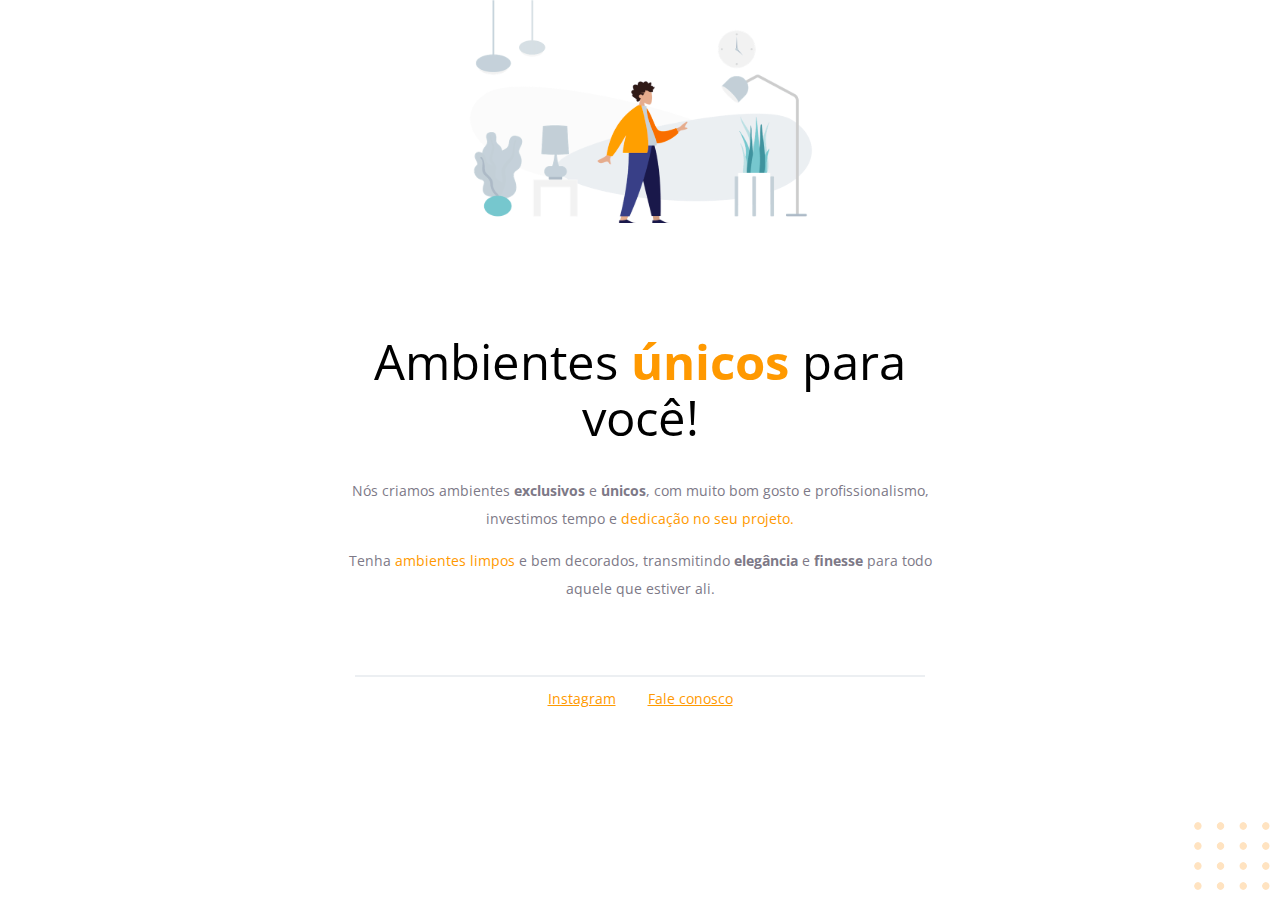
<file: STAGE02/CHALLENGE01/index.html>
<!DOCTYPE html>
<html lang="pt-BR">
<head>
    <link rel="preconnect" href="https://fonts.googleapis.com">
    <link rel="preconnect" href="https://fonts.gstatic.com" crossorigin>
    
    <meta charset="UTF-8">
    <meta name="viewport" content="width=device-width, initial-scale=1.0">
    <title>Móveis customizados</title>

    <link href="https://fonts.googleapis.com/css2?family=Inter:wght@100..900&family=Open+Sans:ital,wght@0,300..800;1,300..800&display=swap" rel="stylesheet">
    <link rel="stylesheet" href="style.css">

</head>
<body>
    
    <div id="hero">
        <img src="images/img1.svg" alt="Desenho de uma pessoa em uma sala com móveis">

        <h1>Ambientes <span>únicos</span> para você!</h1>
        <p>Nós criamos ambientes <strong>exclusivos</strong> e <strong>únicos</strong>, com muito bom gosto e profissionalismo, investimos tempo e <span>dedicação no seu projeto.</span></p>

        <p>Tenha <span>ambientes limpos</span> e bem decorados, transmitindo <strong>elegância</strong> e <strong>finesse</strong> para todo aquele que estiver ali.</p>
    </div>

    <div id="footer">

        <div class="line"></div>

        <a href="https://instagram.com/moveisparavoce" target="_blank">Instagram</a>
        <a href="mailto:moveisparavoce@moveisparavoce.com">Fale conosco</a>
    </div>

    <img id="balls" src="images/balls-decoration.svg" alt="Bolinhas laranjadas no canto direito inferior da tela">
</body>
</html>
</file>
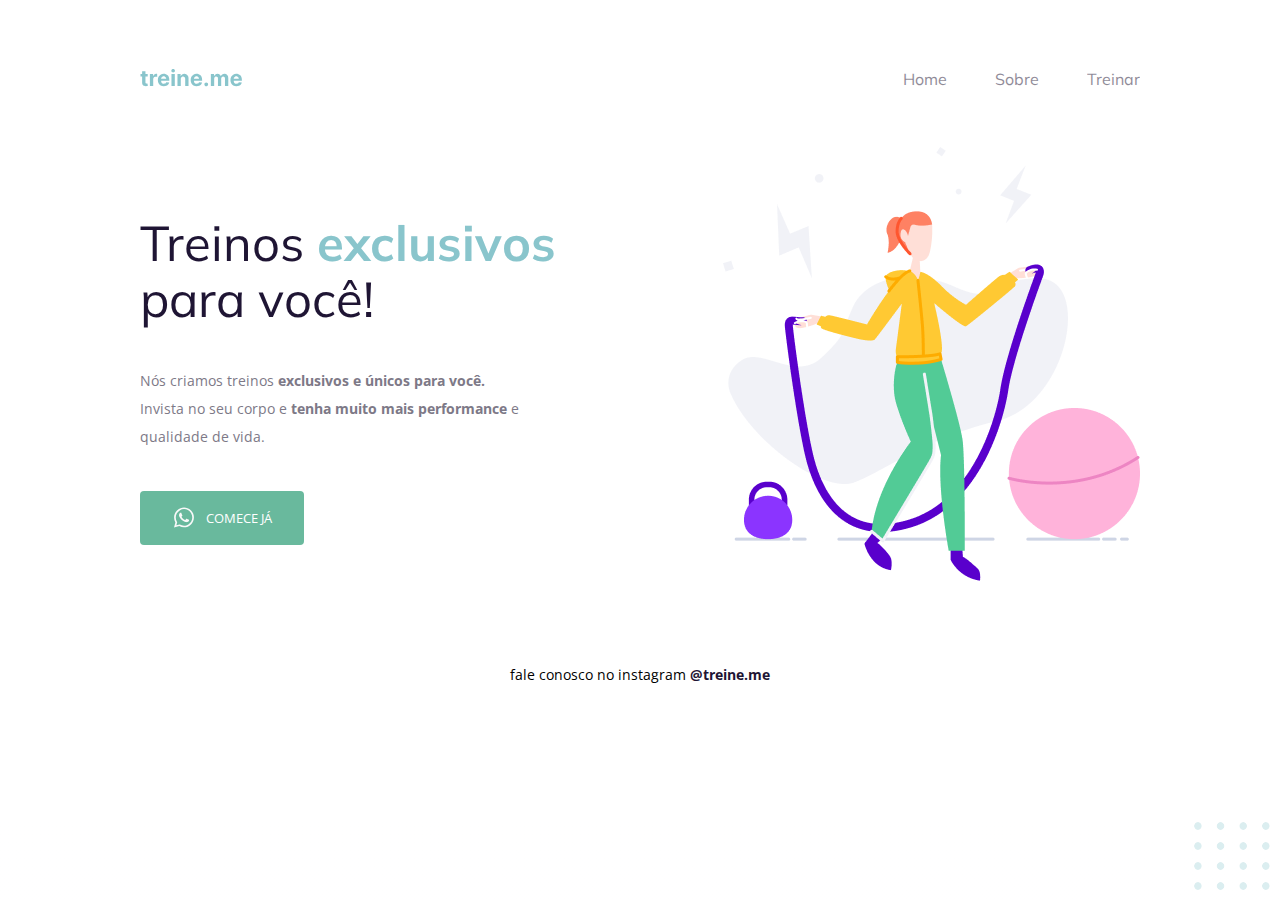
<file: STAGE02/CHALLENGE02/index.html>
<!DOCTYPE html>
<html lang="pt-br">
<head>
  <link rel="preconnect" href="https://fonts.googleapis.com">
  <link rel="preconnect" href="https://fonts.gstatic.com" crossorigin>
  <meta charset="UTF-8">
  <meta name="viewport" content="width=device-width, initial-scale=1.0">
  <title>Treine.me</title>
  <link href="https://fonts.googleapis.com/css2?family=Mulish:ital,wght@0,200..1000;1,200..1000&family=Open+Sans:ital,wght@0,300..800;1,300..800&display=swap" rel="stylesheet">
  <link rel="stylesheet" href="style.css">
</head>
<body>

  <div class="page">

    <nav>
      <a id="logo" href="#">
        <img src="images/Logo.svg" alt="Treine.me">
      </a>
      <ul>
        <li><a href="#">Home</a></li>
        <li><a href="#">Sobre</a></li>
        <li><a href="#">Treinar</a></li>
      </ul>
    </nav>
  
    <main>
      <section class="text">
        <h1>Treinos <span>exclusivos</span> para você!</h1>

        <p>
          Nós criamos treinos <strong>exclusivos e únicos para você.</strong><br> 
          Invista no seu corpo e <strong>tenha muito mais performance</strong> e qualidade de vida.
        </p>

        <button>
          <img src="images/whatsapp.svg" alt="ícone do whatsapp">
          Comece já
        </button>
      </section>

      <img src="images/fitness-jump.png" alt="Desenho de uma mulher pulando corda em uma academia">
    </main>
  
    <footer>
      fale conosco no instagram <a href="https://instagram.com/treineme" target="_blank">@treine.me</a>
    </footer>
  </div>
  
  <img id="balls" src="images/balls-decoration.svg" alt="Bolinhas decorativas no canto inferior direito da página">

</body>
</html>
</file>
<file: STAGE02/CHALLENGE01/style.css>
body {
		font-family: "Open Sans", sans-serif;

		text-align: center;
		margin: 0;
}

#hero {
	width: 592px;
	margin: 0 auto 72px;
}

#hero img {
	margin-bottom: 72px;
}

h1 {
    font-family: "Open Sans", sans-serif;
		font-size: 49px;
		line-height: 56px;
		font-weight: normal;

		margin-bottom: 32px;
}

h1 span {
	font-weight: bold;
}

span, a {
	color: #FF9900;
}

p, #footer {
	color: #7D7987;

	font-size: 14px;
	line-height: 28px;
}

#footer a + a {
	margin-left: 28px;
}

.line {
	width: 568px;
	height: 0px;

	margin: 0 auto 8px;

	border: 1px solid #ECEFF2;
}

#balls {
	position: fixed;
	bottom: 0px;
	right: 0px;
}
</file>
<file: STAGE02/CHALLENGE02/style.css>
body {
  margin: 0;
  font-family: "Open Sans", sans-serif;

  background: linear-gradient(180deg, rgba(227, 255, 248, 0) 82.08%, rgba(227, 255, 248, 0.38%) 100%);

  min-height: 100vh;
}

.page {
  width: 1000px;
  margin: 0 auto;
  padding-top: 65px;
}

nav {
  display: flex;
  justify-content: space-between;
  align-items: center;

  margin-bottom: 55px;
}

ul {
  display: flex;
  gap: 48px;
  list-style: none;
  margin: 0;
  padding: 0;
}

a {
  color: #1F1534;
  text-decoration: none;
}

ul li a {
  opacity: 0.5;
}

ul li a:hover {
  font-weight: bold;
  opacity: 1;
}

h1, ul {
  font-family: "Mulish", sans-serif;
}

main {
  display: flex;
  align-items: center;
  justify-content: space-between;
}

h1 {
  font-size: 49px;
  line-height: 56px;
  color: #1F1534;

  font-weight: normal;
  width: 490px;
}

h1 span {
  color: #89C5CC;
  font-weight: bold;
}

section p {
  font-size: 14px;
  line-height: 28px;
  color: #7D7987;

  margin: 40px 0;
  width: 438px;
}

button {
  color: white;
  text-transform: uppercase;
  font-family: "Open Sans", sans-serif;

  background: #69B99D;
  border: none;
  padding: 14px 32px 15px;
  border-radius: 4px;

  display: flex;
  align-items: center;
  justify-content: center;
  gap: 10px;


  cursor: pointer;
}

button:hover {
  background: #499279;
}

footer {
  font-size: 14px;
  line-height: 28px;

  text-align: center;
  margin-top: 80px;
}

footer a {
  font-weight: bold;
}

#balls {
  position: fixed;
  bottom: 0;
  right: 0;
}
</file>
